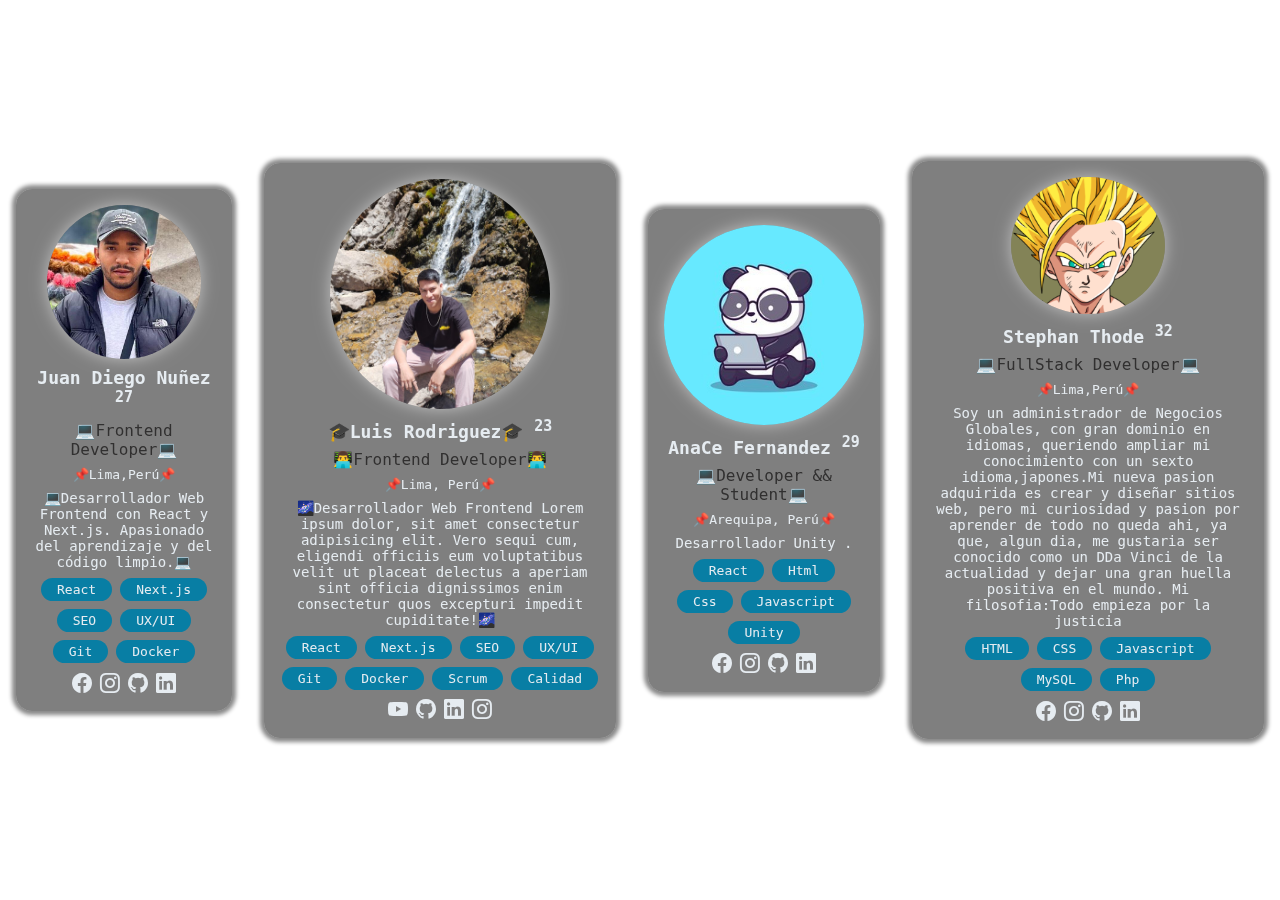
<file: TARJETAS-GRUPORETO1/index.html>
<!DOCTYPE html>
<html lang="es">

<head>
  <meta charset="UTF-8" />
  <meta name="viewport" content="width=device-width, initial-scale=1.0" />
  <title>Juan Diego Nuñez</title>
  <link rel="stylesheet" href="https://cdn.jsdelivr.net/npm/bootstrap-icons@1.10.5/font/bootstrap-icons.css" />
  <meta name="title" content="Juan Diego Nuñez" />
  <meta name="description"
    content="Desarrollador Frontend con React y Next.js. Apasionado del aprendizaje y del codigo limpio" />

  <meta property="og:type" content="website" />
  <meta property="og:url" content="https://diegonll.github.io/CEO/" />
  <meta property="og:title" content="Juan Diego Nuñez" />
  <meta property="og:description"
    content="Desarrollador Frontend con React y Next.js. Apasionado del aprendizaje y del codigo limpio" />
  <meta property="og:image"
    content="https://scontent.flim15-1.fna.fbcdn.net/v/t39.30808-6/362205081_10227101048246772_4943683918660293797_n.jpg?_nc_cat=105&ccb=1-7&_nc_sid=a2f6c7&_nc_ohc=gW0F5t5Vvt8AX8OfSr7&_nc_ht=scontent.flim15-1.fna&oh=00_AfAk8L5TtFsGcF1pU7dPgK9VCa1szEgawiXSXGJWSEwFlQ&oe=64FCB83B" />
  <meta property="twitter:card" content="summary_large_image" />
  <meta property="twitter:url" content="https://diegonll.github.io/CEO/" />
  <meta property="twitter:title" content="Juan Diego Nuñez" />
  <meta property="twitter:description" content="" />
  <meta property="twitter:image"
    content="https://scontent.flim15-1.fna.fbcdn.net/v/t39.30808-6/362205081_10227101048246772_4943683918660293797_n.jpg?_nc_cat=105&ccb=1-7&_nc_sid=a2f6c7&_nc_ohc=gW0F5t5Vvt8AX8OfSr7&_nc_ht=scontent.flim15-1.fna&oh=00_AfAk8L5TtFsGcF1pU7dPgK9VCa1szEgawiXSXGJWSEwFlQ&oe=64FCB83B" />
  <link rel="stylesheet" href="./css/index.css" />
</head>

<body>
  <section class="section1">
    <img src="./img/img2.jpeg" alt="Juan Diego Nuñez" width="154" height="" />
    <h1>
      Juan Diego Nuñez
      <sup>27</sup>
    </h1>
    <h2>💻Frontend Developer💻</h2>
    <span>📌Lima,Perú📌</span>
    <p>
      💻Desarrollador Web Frontend con React y Next.js. Apasionado del aprendizaje y del código limpio.💻
    </p>
    <ul>
      <li class="skill">React</li>
      <li class="skill">Next.js</li>
      <li class="skill">SEO</li>
      <li class="skill">UX/UI</li>
      <li class="skill">Git</li>
      <li class="skill">Docker</li>
    </ul>
    <ul>
      <li>
        <a href="https://www.facebook.com/Juandiego2404/"><i class="bi bi-facebook"></i></a>
      </li>
      <li>
        <a href="https://www.instagram.com/godie.xp7/"><i class="bi bi-instagram"></i></a>
      </li>
      <li>
        <a href="https://github.com/Driroluis"><i class="bi bi-github"></i>
        </a>
      <li>
        <a href="https://pe.linkedin.com"><i class="bi bi-linkedin"></i>
        </a>
      </li>
      </li>
    </ul>
  </section>
  <section class="section2">
    <img src="./img/img1.jpeg" alt="Gato" width="220" height="230" />
    <h1>
      🎓Luis Rodriguez🎓
      <sup>23</sup>
      <h2>👨‍💻Frontend Developer👨‍💻</h2>
      <span>📌Lima, Perú📌</span>
      <p>
        🌌Desarrollador Web Frontend Lorem ipsum dolor, sit amet consectetur
        adipisicing elit. Vero sequi cum, eligendi officiis eum voluptatibus
        velit ut placeat delectus a aperiam sint officia dignissimos enim
        consectetur quos excepturi impedit cupiditate!🌌
      </p>
    </h1>
    <ul>
      <li class="skill">React</li>
      <li class="skill">Next.js</li>
      <li class="skill">SEO</li>
      <li class="skill">UX/UI</li>
      <li class="skill">Git</li>
      <li class="skill">Docker</li>
      <li class="skill">Scrum</li>
      <li class="skill">Calidad</li>
    </ul>
    <ul>
      <li>
        <a href="https://www.youtube.com">
          <i class="bi bi-youtube"></i>
        </a>
      </li>
      <li>
        <a href="https://github.com/Driroluis">
          <i class="bi bi-github"></i>
        </a>
      </li>
      <li>
        <a href="https://pe.linkedin.com">
          <i class="bi bi-linkedin"></i>
        </a>
      </li>
      <li>
        <a href="https://www.instagram.com">
          <i class="bi bi-instagram"></i>
        </a>
      </li>
    </ul>
  </section>
  <section class="section3">
    <img src="./img/img3.jpeg" alt="AnaCe Fernandez" width="200" height="200">
    <h1>AnaCe Fernandez
      <sup>29</sup>
    </h1>
    <h2>💻Developer && Student💻</h2>
    <span>📌Arequipa, Perú📌</span>
    <p>
      Desarrollador Unity .
    </p>
    <ul>
      <li class="skill">React</li>
      <li class="skill">Html</li>
      <li class="skill">Css</li>
      <li class="skill">Javascript</li>
      <li class="skill">Unity</li>
    </ul>
    <ul>
      <li>
        <a href="https://www.facebook.com/"><i class="bi bi-facebook"></i></a>
      </li>
      <li>
        <a href="https://www.instagram.com/"><i class="bi bi-instagram"></i></a>
      </li>
      <li>
        <a href="https://github.com/"><i class="bi bi-github"></i>
        </a>
      </li>
      <li>
        <a href="https://pe.linkedin.com"><i class="bi bi-linkedin"></i>
        </a>
      </li>
    </ul>
  </section>
  <section class="section4">
    <img src="./img/imagen4.png" alt="Juan Diego Nuñez" width="154" height="" />
    <h1>
      Stephan Thode
      <sup>32</sup>
    </h1>
    <h2>💻FullStack Developer💻</h2>
    <span>📌Lima,Perú📌</span>
    <p>
      Soy un administrador de Negocios Globales, con gran dominio en idiomas, queriendo ampliar mi conocimiento con un
      sexto idioma,japones.Mi nueva pasion adquirida es crear y diseñar sitios web, pero mi curiosidad y pasion por
      aprender de todo no queda ahi, ya que, algun dia, me gustaria ser conocido como un DDa Vinci de la actualidad y
      dejar una gran huella positiva en el mundo. Mi filosofia:Todo empieza por la justicia
    </p>
    <ul>
      <li class="skill">HTML</li>
      <li class="skill">CSS</li>
      <li class="skill">Javascript</li>
      <li class="skill">MySQL</li>
      <li class="skill">Php</li>
    </ul>
    <ul>
      <li>
        <a href="https://www.facebook.com/"><i class="bi bi-facebook"></i></a>
      </li>
      <li>
        <a href="https://www.instagram.com/"><i class="bi bi-instagram"></i></a>
      </li>
      <li>
        <a href="https://github.com/"><i class="bi bi-github"></i>
        </a>
      </li>
      <li>
        <a href="https://pe.linkedin.com"><i class="bi bi-linkedin"></i>
        </a>
      </li>
    </ul>
  </section>
</body>

</html>
</file>
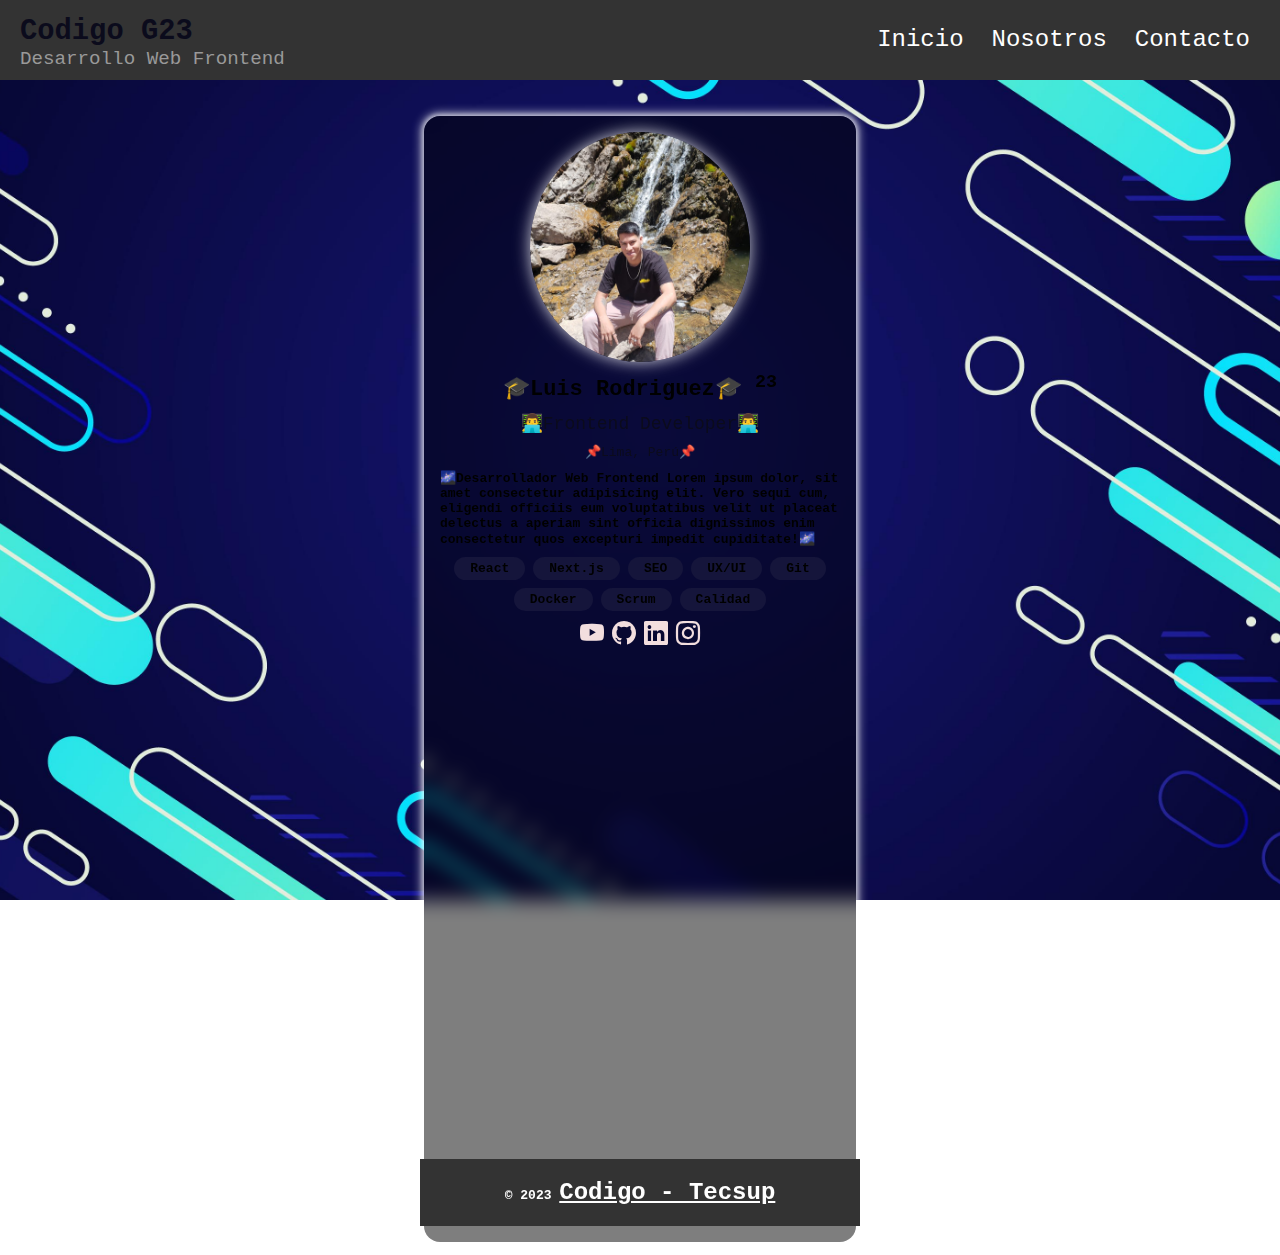
<file: nosotros.html>
<!DOCTYPE html>
<html lang="es">
  <head>
    <meta charset="UTF-8" />
    <meta name="viewport" content="width=device-width, initial-scale=1.0" />
    <title>RETO SEMANA 11</title>
    <link
      rel="stylesheet"
      href="https://cdn.jsdelivr.net/npm/bootstrap-icons@1.10.5/font/bootstrap-icons.css"
    />
    <meta name="title" content="" />
    <meta name="description" content="RETO SEMANA 1" />
    <link rel="stylesheet" href="./css/nosotros.css" />
  </head>

  <body>

    <header id="main-header">
		
      <a id="logo-header" href="#">
        <span class="site-name">Codigo G23</span>
        <span class="site-desc">Desarrollo Web Frontend</span>
      </a>
  
      <nav>
        <ul>
          <li><a href="./index.html">Inicio</a></li>
          <li><a href="./nosotros.html">Nosotros</a></li>
          <li><a href="#">Contacto</a></li>
        </ul>
      </nav><!-- / nav -->
  
    </header><!-- / #main-header -->
  
    <article>
        <img src="./img/img1.jpeg" alt="Gato" width="220" height="230" />
        <h1>
          🎓Luis Rodriguez🎓
          <sup>23</sup>
          <h2>👨‍💻Frontend Developer👨‍💻</h2>
          <span>📌Lima, Perú📌</span>
          <p>
            🌌Desarrollador Web Frontend Lorem ipsum dolor, sit amet consectetur
            adipisicing elit. Vero sequi cum, eligendi officiis eum voluptatibus
            velit ut placeat delectus a aperiam sint officia dignissimos enim
            consectetur quos excepturi impedit cupiditate!🌌
          </p>
        </h1>
        <ul>
          <li class="skill">React</li>
          <li class="skill">Next.js</li>
          <li class="skill">SEO</li>
          <li class="skill">UX/UI</li>
          <li class="skill">Git</li>
          <li class="skill">Docker</li>
          <li class="skill">Scrum</li>
          <li class="skill">Calidad</li>
        </ul>
        <ul>
          <li>
            <a href="https://www.youtube.com">
              <i class="bi bi-youtube"></i>
            </a>
          </li>
          <li>
            <a href="https://github.com/Driroluis">
              <i class="bi bi-github"></i>
            </a>
          </li>
          <li>
            <a href="https://pe.linkedin.com">
              <i class="bi bi-linkedin"></i>
            </a>
          </li>
          <li>
            <a href="https://www.instagram.com">
              <i class="bi bi-instagram"></i>
            </a>
          </li>
        </ul>
      </main>
    
    <footer id="main-footer">
      <p>&copy; 2023 <a href="">Codigo - Tecsup</a></p>
    </footer>
    
  </body>
</html>
</file>
<file: TARJETAS-GRUPORETO1/css/index.css>
:root {
  --primary-text-color: #e6ecf1;
  --primary-shadow-color: #888;
  --primary-theme-color: #087ea4;
  --secondary-text-color: #bbb;
  --light-primary-shadow-color: rgba(0, 0, 0, 0.502);
  --element-spacing: 16px;
  --element-size: 16px;
  --border-radius: 16px;
}


body {
  min-height: 100vh;
  margin: 0;
  background-image: url(https://gcdn.emol.cl/internet/files/2015/06/rl8vzy74mz9drpztjyyw.png);
  background-size: cover;
  background-position: center;
  color: var(--primary-text-color);
  font-family: monospace;
  display: flex;
  align-items: center;
  justify-content: center;
}

.section1, .section2, .section3, .section4 {
  max-width: 320px;
  padding: 16px;
  margin: 16px;
  background-color: var(--light-primary-shadow-color);
  backdrop-filter: blur(16px);
  border-radius: var(--border-radius);
  box-shadow:
    0 0 4px 4px var(--primary-shadow-color);
  text-align: center;
  display: flex;
  display: flex;
  flex-direction: column;
  align-items: center;
  gap: 8px;
}

img {
  display: block;
  border-radius: 150%;
  box-shadow: 0 0 16px 0 rgba(255, 255, 255, 0.51);
}

h1,
h2,
p {
  margin: 0;
}

h2,
span {
  color: var(--primary-text-color);
  font-weight: 400;
}

h1 {
  font-size: 18px;
}

h2 {
  color: #313030;
  font-size: 16px;
}

p {
  font-size: 14px;
}

ul {
  padding: 0;
  margin: 0;
  list-style: none;
  display: flex;
  flex-wrap: wrap;
  justify-content: center;
  gap: 8px;

}

.skill {
  background-color: #087ea4;
  padding: 4px 16px;
  border-radius: var(--border-radius);
}

a {
  font-size: calc(var(--element-size) * 1.25);
  color: var(--primary-text-color);
}
</file>
<file: css/nosotros.css>
body{
    
    min-height: 100vh;
    margin: 0;
    background-image: url('../img/fondo1.jpg');
    background-size: cover;
    background-position: center;
    font-family: monospace;
    color: var(--primary-text-color);
    background-attachment: fixed;
    background-repeat: no-repeat;
    display: flex;
    align-items: center;
    justify-content: center;
    padding-top: 100px;
}



#main-header {
    background: #333;
    color: white;
    height: 80px;

    width: 100%;
    /* hacemos que la cabecera ocupe el ancho completo de la página */
    left: 0;
    /* Posicionamos la cabecera al lado izquierdo */
    top: 0;
    /* Posicionamos la cabecera pegada arriba */
    position: fixed;
    /* Hacemos que la cabecera tenga una posición fija */
}

#main-header a {
    color: white;
}

/*
 * Logo
 */
#logo-header {
    float: left;
    padding: 15px 0 0 20px;
    text-decoration: none;
}

#logo-header:hover {
    color: #0b76a6;
}

#logo-header .site-name {
    display: block;
    font-weight: 700;
    font-size: 1.2em;
}

#logo-header .site-desc {
    display: block;
    font-weight: 300;
    font-size: 0.8em;
    color: #999;
}


/*
 * Navegación
 */
nav {
    float: right;
}

nav ul {
    margin: 0;
    padding: 0;
    list-style: none;
    padding-right: 20px;
}

nav ul li {
    display: inline-block;
    line-height: 80px;
}

nav ul li a {
    display: block;
    padding: 0 10px;
    text-decoration: none;
}

nav ul li a:hover {
    background: #0b76a6;
}

article{
    font-weight: 700;
    max-width: 400px;
    padding: 16px;
    margin: 16px;
    background-color: rgba(0, 0, 0, 0.505);
    backdrop-filter: blur(10px);
    border-radius: 16px;
    box-shadow:
    0 0 4px 2px rgba(255, 255, 255, 0.5),
    0 0 8px 4px rgba(255, 255, 255, 0.5);
    display: flex;
    flex-direction: column;
    align-items: center;
    gap: 10px;
}

img{
    display: block;
    border-radius: 50%;
    box-shadow: 0 0 16px 0 rgba(255, 255, 255, 0.8);
}

h1,
h2,
p{
    margin: 0;
}

h2,
span{
    color: #0b0b1c;
    font-weight: 400;
}

h1{
    font-size: 22px;
}

h2{
    color: #0b0b1c;
    font-size: 18px;
}

p{
    font-size: 13px;
}

ul{
    padding: 0;
    margin: 0;
    list-style: none;
    display: flex;
    flex-wrap: wrap;
    justify-content: center;
    gap: 8px;
}

.skill{
    background-color: #15153b;
    padding: 4px 16px;
    border-radius: 16px;
}

a{
    font-size:24px;
    color: rgb(242, 222, 222);
}


#main-footer {
    background: #333;
    color: white;
    text-align: center;
    padding: 20px;
    margin-top: 40px;
    margin-top: 500px;
    
    width: 100%;
    /* hacemos que la cabecera ocupe el ancho completo de la página */
    top: 1000;
    /* Posicionamos la cabecera pegada arriba */
}

#main-footer p {
    margin: 0;
}

#main-footer a {
    color: white;
}
</file>
